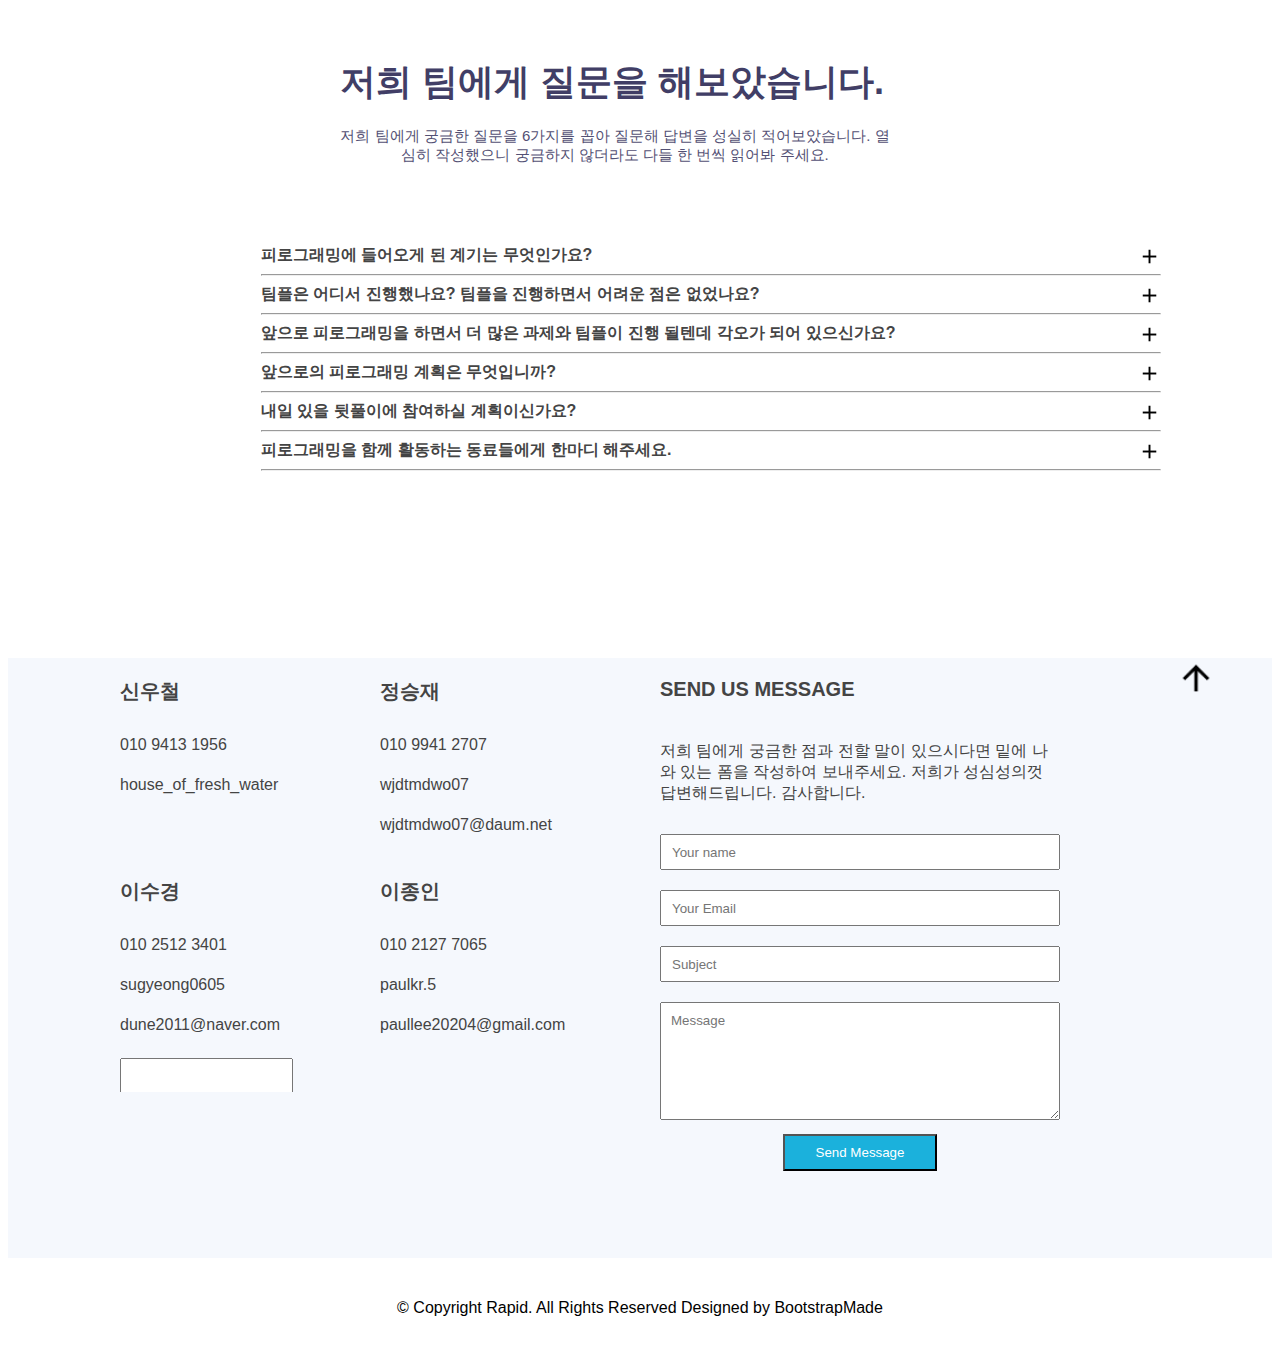
<file: 1주차 금요일 팀 과제/footer.html>
<!DOCTYPE html>
<html lang="en">
<head>
    <meta charset="UTF-8">
    <title>footer</title>
    
    <script type="text/javascript">

    var bDisplay = true;

    function doDisplay1(){
        var con1 = document.getElementById("answer1");
        
        if(con1.style.display=='block'){
            con1.style.display = 'none';
        }
        else{
            con1.style.display = 'block';
        }
    }
        
    function doDisplay2(){  
        var con2 = document.getElementById("answer2");
        
        if(con2.style.display=='block'){
            con2.style.display = 'none';
        }
        else{
            con2.style.display = 'block';
        }
    }
    function doDisplay3(){  
        var con3 = document.getElementById("answer3");
        
        if(con3.style.display=='block'){
            con3.style.display = 'none';
        }
        else{
            con3.style.display = 'block';
        }
    }
    function doDisplay4(){  
        var con4 = document.getElementById("answer4");
        if(con4.style.display=='block'){
            con4.style.display = 'none';
        }
        else{
            con4.style.display = 'block';
        }
    }
    function doDisplay5(){  
        var con5 = document.getElementById("answer5");
        
        if(con5.style.display=='block'){
            con5.style.display = 'none';
        }
        else{
            con5.style.display = 'block';
        }
    }
    function doDisplay6(){  
        var con6 = document.getElementById("answer6");

        if(con6.style.display=='block'){
            con6.style.display = 'none';
        }
        else{
            con6.style.display = 'block';
        }
    }
</script>
    <style>
        #cwrap{
            padding-top: 50px;
            width: 100%;
            height: 600px;
        }
        #top{
            margin: 0 auto;
            align-content: center;
            width: 600px;
            
        }
        #title{
            font-weight: bold;
            font-size: 36px;
            font-family: sans-serif;
            color: #413E66;
            
        }
        #scondtitle{
            text-align: center;
            width: 550px;
            font-size: 15px;
            color:#535074;
            font-family: sans-serif;
            padding: 20px 0;
            
        }
        #bottom{
            margin:60px 20%;
            align-content: center;
            
        }
        #bottom div{
            width: 900px;
            font-size: 16px;   
            font-family: sans-serif;
            font-weight: bold;
            color: #444444;
        }
        #answer1,#answer2,#answer3,#answer4,#answer5,#answer6{
            display: none;
            font-size: 10px;
            font-family: sans-serif;
        }
        div img{
            float: right;
            width: 23px;
            
        }
        #contact-us{
            color:#444444;
            font-family: sans-serif;
            background-color: #f5f8fd;
            height: 600px;
            width: 100%;
            overflow: hidden;
        }
        #conwrap{
            width: 1040px;
            margin: 0 auto;
        }
        #left{
            float: left;
            box-sizing: border-box;
            width: 50%;
            height: 600px;
/*            border: 1px solid black;*/
            overflow: hidden;
        }
        #right{
            width: 50%;
            box-sizing: border-box;
            float: right;
            height: 600px;
/*            border: 1px solid black;*/
            padding: 0 20px;
            
        }
        #content{
            height: 50%;
            line-height: 40px;
        }
        .box1 ,.box2, .box3, .box4  {
            box-sizing: border-box;
            width: 50%;
            height: 200px;
/*            border:1px solid black;*/
            float: left;
        }
        #scribe{
            height: 100px;
            width: 100%;
            float: left;
        }
        #message{
            width: 400px;
            height: 118px;
            margin: 10px 0;
            font-family: sans-serif;
            padding: 10px;
            box-sizing: border-box;
        }
        .inputbtn{
            width: 400px;
            height: 36px;
            margin: 10px 0;
            padding: 0 10px;
            box-sizing: border-box;
        }
        .btn{
            color:white;
            font-family: sans-serif;
            background-color: #1BB1DC;
            width: 153.51px;
            height: 36.8px;        
            
        }
        #sbtn{
            width: 320px;
            height: 34px;
            overflow: hidden;
        }
        .scribtn{
            width: 165px;
            height: 34px;
            float: left;
            
        }
        .scribtn2{
            width: 150px;
            height: 34px;
            color="#ffffff";
            background-color: #1BB1DC;
            float: left;
            color:white;
        }
        #cname{
            font-weight: bold;
            font-size: 20px;
            padding: 20px 0px;
        }
        #send{
            padding: 20px 0px;
            width: 400px;
        }
        #c{
            width: 400px;
            text-align: center;

        }
        #footer{
            width: 100%;
            height: 100px;
            text-align: center;
            line-height: 100px;
            font-family: sans-serif;
        }
        .up{
            position: fixed;
            right: 5%;
            width: 40px;
        }
        
    </style>
</head>
<body>
    <div id="cwrap">
        <div id="top">
            <div id="title">저희 팀에게 질문을 해보았습니다.</div>
            <div id="scondtitle">저희 팀에게 궁금한 질문을 6가지를 꼽아 질문해 답변을 성실히 적어보았습니다. 열심히 작성했으니 궁금하지 않더라도 다들 한 번씩 읽어봐 주세요.</div>
        </div>
        <div id="bottom">
            <div>피로그래밍에 들어오게 된 계기는 무엇인가요?<a href="javascript:doDisplay1();"><img src="./2x/baseline_add_black_18dp.png" alt=""></a>
            <div id="answer1">프로젝트 경험을 쌓고 팀원들과 어울리며 협업하는 법을 배우기 위해 지원하게 되었습니다.</div><hr></div>  
            <div>팀플은 어디서 진행했나요? 팀플을 진행하면서 어려운 점은 없었나요?<a href="javascript:doDisplay2();"><img src="./2x/baseline_add_black_18dp.png" alt=""></a>
            <div id="answer2">팀플은 서울대입구역 4번출구에 있는 스타벅스에서 진행되었고, 각자의 스케줄을 맞추기 어려웠습니다. </div><hr></div>
            <div>앞으로 피로그래밍을 하면서 더 많은 과제와 팀플이 진행 될텐데 각오가 되어 있으신가요?<a href="javascript:doDisplay3();"><img src="./2x/baseline_add_black_18dp.png" alt=""></a>
            <div id="answer3">그럼요. 피로그래밍으로 활동하게 된 그 순간부터 각오가 되어 있었습니다.</div><hr></div>
            <div>앞으로의 피로그래밍 계획은 무엇입니까?<a href="javascript:doDisplay4();"><img src="./2x/baseline_add_black_18dp.png" alt=""></a>
            <div id="answer4">파이썬과 html를 완벽하게 숙지하여 인공지능 사이트를 개발하는 것이 목표입니다.</div><hr></div>
            <div>내일 있을 뒷풀이에 참여하실 계획이신가요?<a href="javascript:doDisplay5();"><img src="./2x/baseline_add_black_18dp.png" alt=""></a>
            <div id="answer5">물론입니다.</div><hr></div>
            <div>피로그래밍을 함께 활동하는 동료들에게 한마디 해주세요.<a href="javascript:doDisplay6();"><img src="./2x/baseline_add_black_18dp.png" alt=""></a>
            <div id="answer6">다들 화이팅 합시다. 2020년을 열심히 살아봅시다. 화이팅!!</div><hr></div>
        </div>
    </div>
    <div id="contact-us">
       <div id="conwrap">
        <div id="left">
            <div class="box1">
                <div id="cname">신우철</div>
                <div id="content">010 9413 1956 <br/>house_of_fresh_water </div>
            </div>
            <div class="box2">
                <div id="cname">정승재</div>
                <div id="content">010 9941 2707<br/>wjdtmdwo07<br/>wjdtmdwo07@daum.net </div>
            </div>
            <div class="box3">
                <div id="cname">이수경</div>
                <div id="content">010 2512 3401<br/>sugyeong0605<br/>dune2011@naver.com </div>
            </div>
            <div class="box4">
                <div id="cname">이종인</div>
                <div id="content">010 2127 7065 <br/>paulkr.5 <br/>paullee20204@gmail.com </div>
            </div>
            <div class id="scribe">
                <div id="sbtn"><input type="text" class="scribtn"><input type="button" class="scribtn2" value="subscribe"></div>
            </div>
            
        </div>
        <div id="right">
            <div id="cname">SEND US MESSAGE</div>
            <div id="send">저희 팀에게 궁금한 점과 전할 말이 있으시다면 밑에 나와 있는 폼을 작성하여 보내주세요. 저희가 성심성의껏 답변해드립니다. 감사합니다. </div>
            
             <div><input type="text" class="inputbtn" placeholder="Your name"></div>
              <div><input type="text" class="inputbtn" placeholder="Your Email"></div>
             <div><input type="text" class="inputbtn" placeholder="Subject"></div>
            <div><textarea id="message" placeholder="Message"></textarea></div>
            <div id="c"><input type="button" class="btn" value="Send Message" ></div>
        </div>
        <a href="#about us"><img src="./2x/baseline_arrow_upward_black_18dp.png" class="up"></a>
        </div>
    </div>
    
    <div id="footer">
        © Copyright Rapid. All Rights Reserved
Designed by BootstrapMade
    </div>
</body>
</html>
</file>
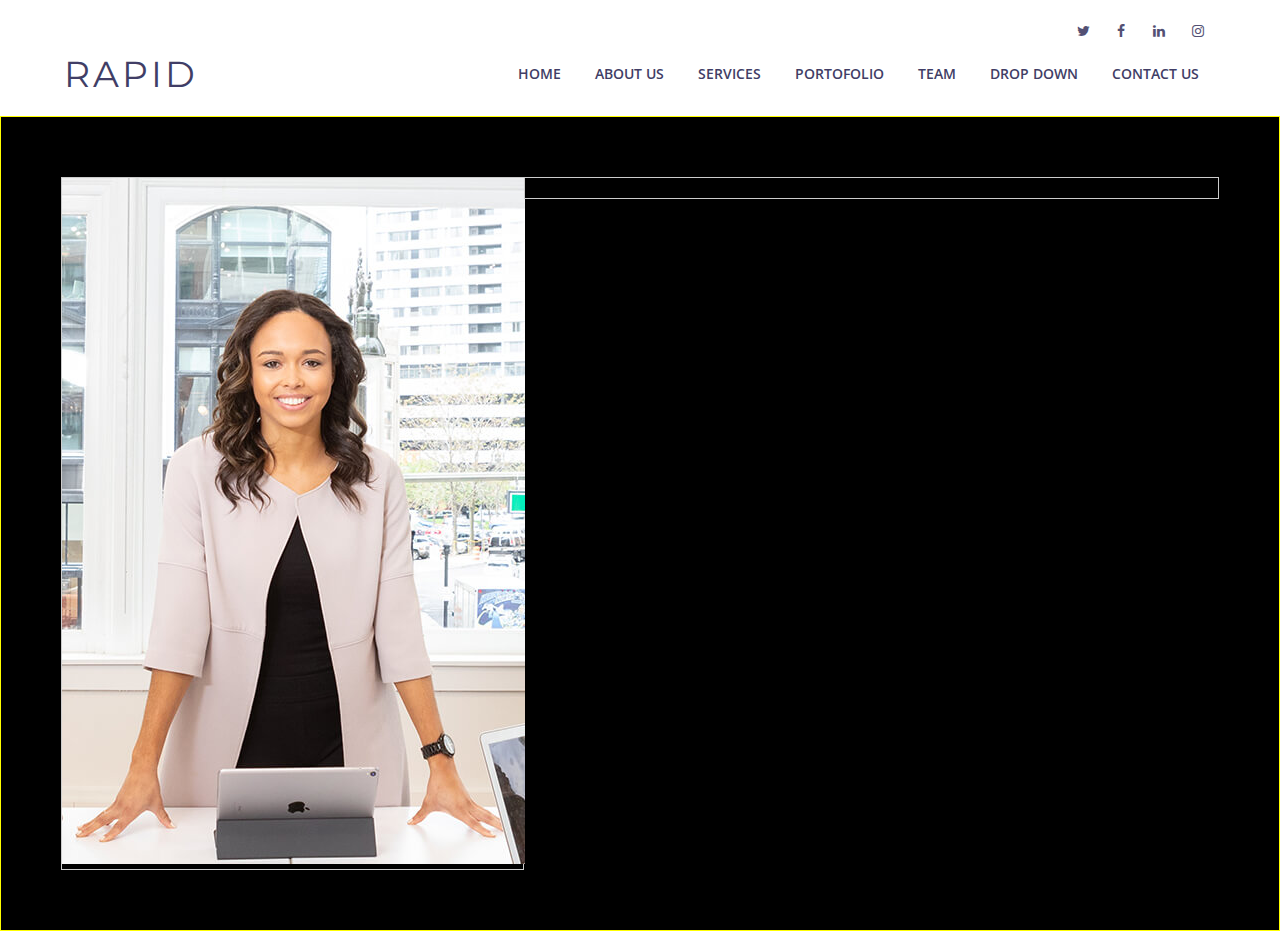
<file: 1주차 금요일 팀 과제/nothing.html>
﻿<!DOCTYPE html>

<html lang="en" xmlns="http://www.w3.org/1999/xhtml">
<head>
    <meta charset="utf-8" />
    <title></title>
    <!-- Google Fonts -->
    <link href="https://fonts.googleapis.com/css?family=Open+Sans:300,300i,400,400i,500,600,700,700i|Montserrat:300,400,500,600,700" rel="stylesheet">

    <!-- Libraries CSS Files -->
    <link href="lib/font-awesome/css/font-awesome.min.css" rel="stylesheet">
    <link href="lib/animate/animate.min.css" rel="stylesheet">
    <link href="lib/ionicons/css/ionicons.min.css" rel="stylesheet">
    <link href="lib/owlcarousel/assets/owl.carousel.min.css" rel="stylesheet">
    <link href="lib/lightbox/css/lightbox.min.css" rel="stylesheet">
    <link rel="stylesheet" href="https://cdnjs.cloudflare.com/ajax/libs/font-awesome/4.7.0/css/font-awesome.min.css">

    <style>
        * {
            margin: 0;
            padding: 0;
        }

        a {
            text-decoration: none;
            color: #413e66;
        }

        header {
            padding: 20px 0;
            width: 90%;
            margin: 0 auto;
        }

        #topbar {
            padding: 0 0 10px 0;
            font-size: 14px;
            transition: all 0.5s;
        }

            #topbar .social-links {
                text-align: right;
            }

                #topbar .social-links a {
                    color: #535074;
                    padding: 4px 12px;
                    display: inline-block;
                    line-height: 1px;
                }

                    #topbar .social-links a:hover {
                        color: #1bb1dc;
                    }

                    #topbar .social-links a:first-child {
                        border-left: 0;
                    }

        #header_pt2 {
            overflow: hidden;
        }

        #logo {
            font-family: "Montserrat", sans-serif;
            font-size: 36px;
            font-weight: 400;
            letter-spacing: 3px;
            float: left;
        }

        #header_pt2 ul {
            float: right;
        }

            #header_pt2 ul li {
                list-style: none;
                float: left;
                font-family: "Open Sans", sans-serif;
                font-size: 14px;
                margin: 2px;
                padding: 10px 15px;
                font-weight: 600;
            }

                #header_pt2 ul li:hover > a{
                    color: #1bb1dc;
                    text-decoration: none;
                }

        #content{
            width:100%;
            margin:0 auto;
            overflow:hidden;
        }

        #content1{
            overflow:hidden;
            border:1px solid yellow;
            padding:60px 60px;
            background:black;
        }

        #imagebox {
            font-family:'Poiret One';
            font-weight:bold; font-size:1.2em;
            width:40%; 
            float:left;
            border:1px solid #cccccc;
            box-sizing:border-box;
        }

        #infobox {
            font-family:'Indie Flower';
            font-weight:bold; font-size:1.2em;
            width:60%; 
            padding:10px;
            float:left;
            border:1px solid #cccccc;
            box-sizing:border-box;
        }
   
    </style>
</head>
<body>
    <header>
        <div id="topbar">
            <div class="container">
                <div class="social-links">
                    <a href="#" class="twitter"><i class="fa fa-twitter"></i></a>
                    <a href="#" class="facebook"><i class="fa fa-facebook"></i></a>
                    <a href="#" class="linkedin"><i class="fa fa-linkedin"></i></a>
                    <a href="#" class="instagram"><i class="fa fa-instagram"></i></a>
                </div>
            </div>
        </div>
        <div id="header_pt2">
            <div id="logo"><a href="#none">RAPID</a></div>
            <ul>
                <li><a href="#none">HOME</a></li>
                <li><a href="#none">ABOUT US</a></li>
                <li><a href="#none">SERVICES</a></li>
                <li><a href="#none">PORTOFOLIO</a></li>
                <li><a href="#none">TEAM</a></li>
                <li><a href="#none">DROP DOWN</a></li>
                <li><a href="#none">CONTACT US</a></li>
            </ul>
        </div>
    </header>

    <div id="content">
        <div id="content1">
            <div id="imagebox">
                <img src="img/about-img.jpg" alt="">
            </div>
            <div id="infobox">

            </div>
        </div>
    </div>
</body>
</html>
</file>
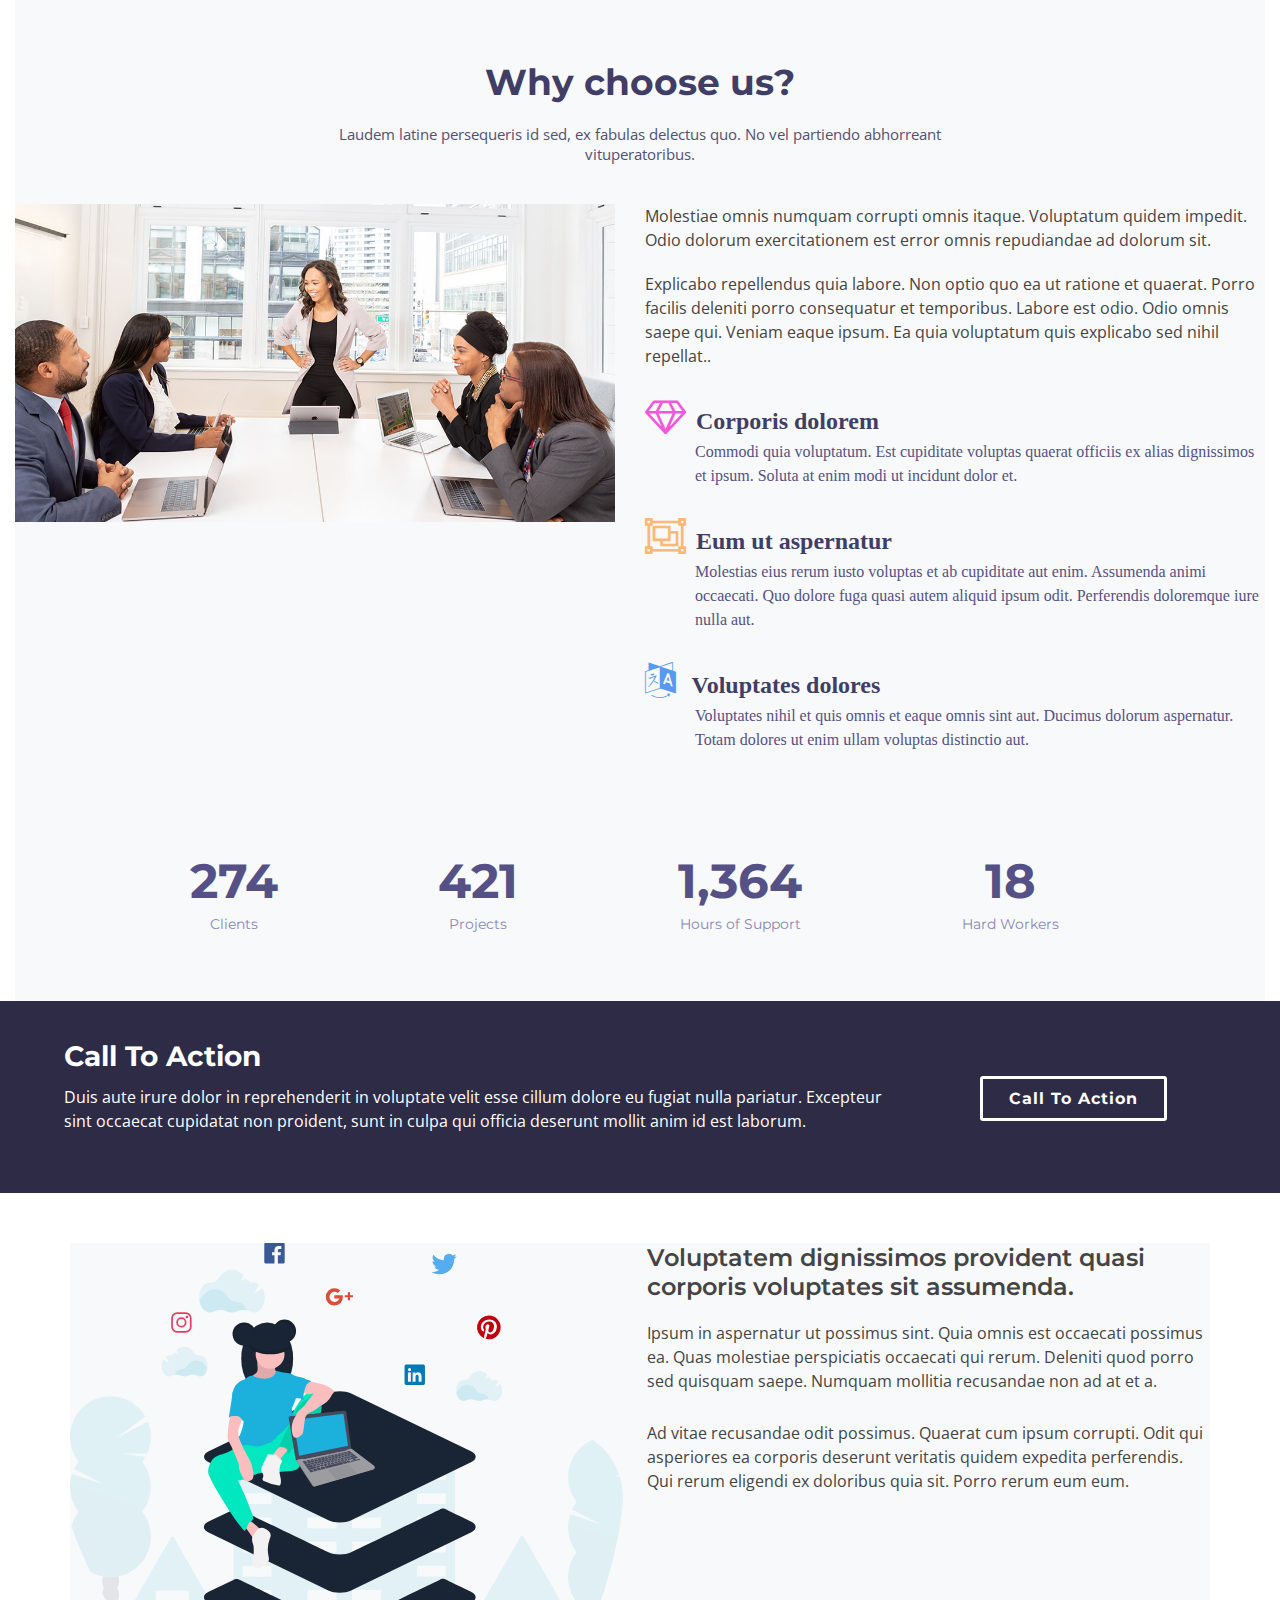
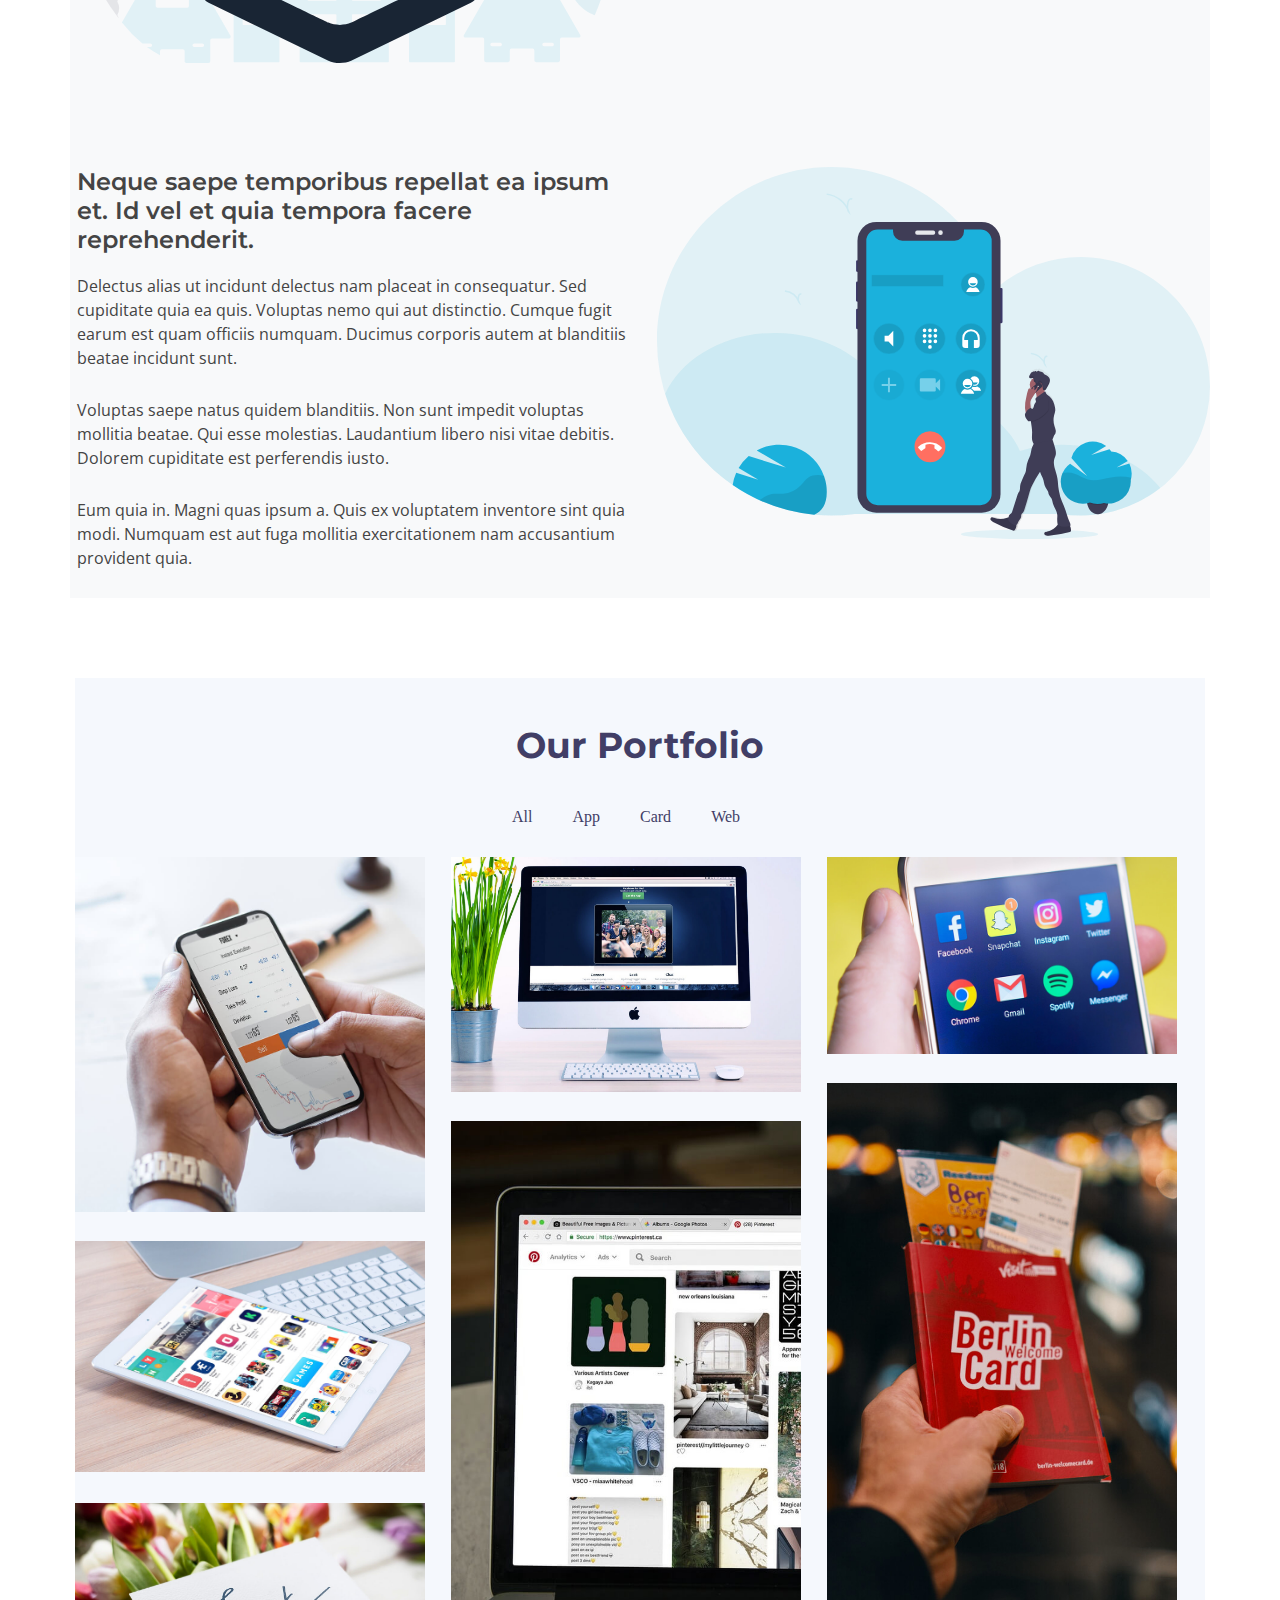
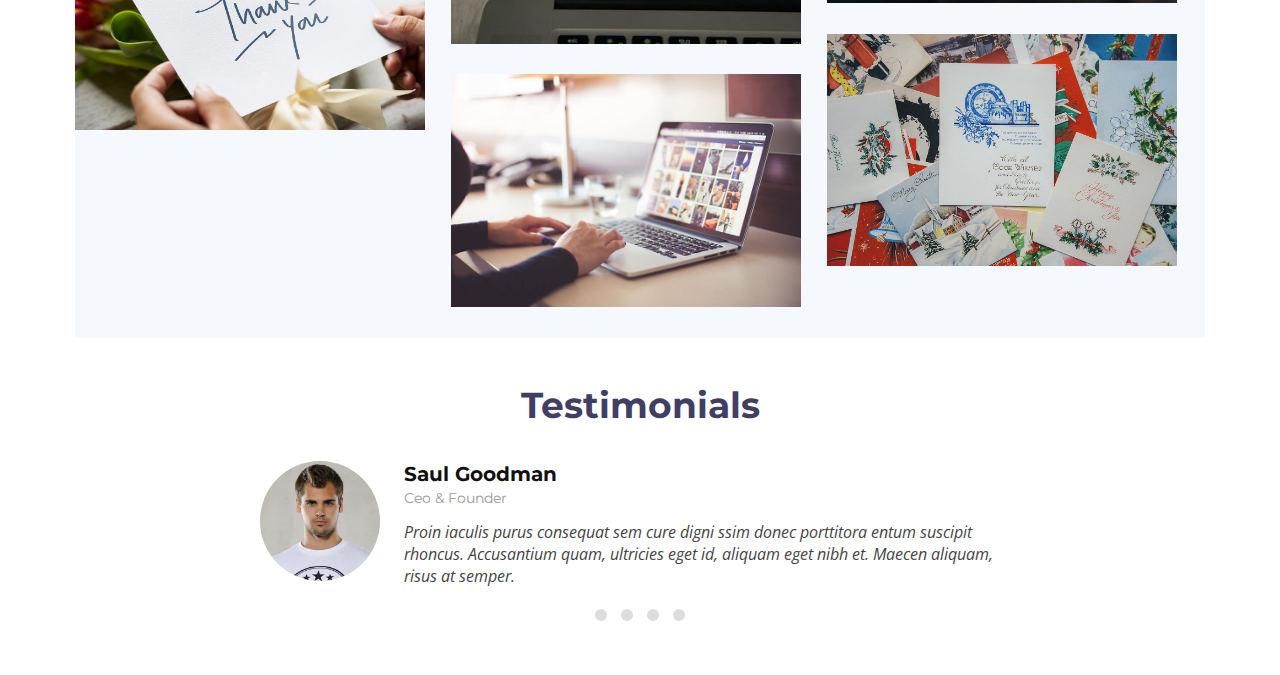
<file: 1주차 금요일 팀 과제/pt_2.html>
﻿<!DOCTYPE html>
<script>
    function change_app() {
        document.getElementById("option1").style.display = "none";
        document.getElementById("option3").style.display = "none";
        document.getElementById("option4").style.display = "none";
        document.getElementById("option2").style.display = "block";
    }

    function change_web() {
        document.getElementById("option1").style.display = "none";
        document.getElementById("option2").style.display = "none";
        document.getElementById("option3").style.display = "none";
        document.getElementById("option4").style.display = "block";
    }

    function change_card() {
        document.getElementById("option1").style.display = "none";
        document.getElementById("option2").style.display = "none";
        document.getElementById("option4").style.display = "none";
        document.getElementById("option3").style.display = "block";
    }

    function change_all() {
        document.getElementById("option2").style.display = "none";
        document.getElementById("option3").style.display = "none";
        document.getElementById("option4").style.display = "none";
        document.getElementById("option1").style.display = "block";
    }

        function change_1() {
        document.getElementById("opt2").style.display = "none";
        document.getElementById("opt3").style.display = "none";
        document.getElementById("opt4").style.display = "none";
        document.getElementById("opt1").style.display = "block";
    }

    function change_2() {
        document.getElementById("opt1").style.display = "none";
        document.getElementById("opt3").style.display = "none";
        document.getElementById("opt4").style.display = "none";
        document.getElementById("opt2").style.display = "block";
    }

    function change_3() {
        document.getElementById("opt1").style.display = "none";
        document.getElementById("opt2").style.display = "none";
        document.getElementById("opt4").style.display = "none";
        document.getElementById("opt3").style.display = "block";
    }

    function change_4() {
        document.getElementById("opt1").style.display = "none";
        document.getElementById("opt2").style.display = "none";
        document.getElementById("opt3").style.display = "none";
        document.getElementById("opt4").style.display = "block";
    }


</script>
<script type="text/javascript">

    var bDisplay = true;

    function doDisplay1() {
        var con1 = document.getElementById("answer1");

        if (con1.style.display == 'block') {
            con1.style.display = 'none';
        }
        else {
            con1.style.display = 'block';
        }
    }

    function doDisplay2() {
        var con2 = document.getElementById("answer2");

        if (con2.style.display == 'block') {
            con2.style.display = 'none';
        }
        else {
            con2.style.display = 'block';
        }
    }
    function doDisplay3() {
        var con3 = document.getElementById("answer3");

        if (con3.style.display == 'block') {
            con3.style.display = 'none';
        }
        else {
            con3.style.display = 'block';
        }
    }
    function doDisplay4() {
        var con4 = document.getElementById("answer4");
        if (con4.style.display == 'block') {
            con4.style.display = 'none';
        }
        else {
            con4.style.display = 'block';
        }
    }
    function doDisplay5() {
        var con5 = document.getElementById("answer5");

        if (con5.style.display == 'block') {
            con5.style.display = 'none';
        }
        else {
            con5.style.display = 'block';
        }
    }
    function doDisplay6() {
        var con6 = document.getElementById("answer6");

        if (con6.style.display == 'block') {
            con6.style.display = 'none';
        }
        else {
            con6.style.display = 'block';
        }
    }
</script>
<html lang="en" xmlns="http://www.w3.org/1999/xhtml">
<head>
    <meta charset="utf-8" />
    <title></title>
    <!-- Google Fonts -->
    <link href="https://fonts.googleapis.com/css?family=Open+Sans:300,300i,400,400i,500,600,700,700i|Montserrat:300,400,500,600,700" rel="stylesheet">

    <!-- Libraries CSS Files -->
    <link href="pt_2.css" rel="stylesheet" />
    <link href="lib/font-awesome/css/font-awesome.min.css" rel="stylesheet">
    <link href="lib/animate/animate.min.css" rel="stylesheet">
    <link href="lib/ionicons/css/ionicons.min.css" rel="stylesheet">
    <link href="lib/owlcarousel/assets/owl.carousel.min.css" rel="stylesheet">
    <link href="lib/lightbox/css/lightbox.min.css" rel="stylesheet">
    <link rel="stylesheet" href="https://cdnjs.cloudflare.com/ajax/libs/font-awesome/4.7.0/css/font-awesome.min.css">
</head>
<body>
    <div id="content">
        <div id="content1"> <!--WHY US SECTION-->
            <div id="heading">
                <div class="title">Why choose us?</div>
                <div class="basic_info">Laudem latine persequeris id sed, ex fabulas delectus quo. No vel partiendo abhorreant vituperatoribus.</div>
            </div>
            <div id="imagebox">
                <img src="img/why-us.jpg">
            </div>
            <div id="infobox">
                <div class="para">
                    Molestiae omnis numquam corrupti omnis itaque. Voluptatum quidem impedit. Odio dolorum exercitationem est error omnis repudiandae ad dolorum sit.<br />
                </div>
                <div class="para">
                    Explicabo repellendus quia labore. Non optio quo ea ut ratione et quaerat. Porro facilis deleniti porro consequatur et temporibus. Labore est odio. Odio omnis saepe qui. Veniam eaque ipsum. Ea quia voluptatum quis explicabo sed nihil repellat..
                </div>
                <div id="lists">
                    <div class="header">
                        <i class="fa fa-diamond" style="color: #f058dc;"></i>Corporis dolorem
                    </div>
                    <div class="info">
                        Commodi quia voluptatum. Est cupiditate voluptas quaerat officiis ex alias dignissimos et ipsum. Soluta at enim modi ut incidunt dolor et.
                    </div>
                    <div class="header">
                        <i class="fa fa-object-group" style="color: #ffb774;"></i>Eum ut aspernatur
                    </div>
                    <div class="info">
                        Molestias eius rerum iusto voluptas et ab cupiditate aut enim. Assumenda animi occaecati. Quo dolore fuga quasi autem aliquid ipsum odit. Perferendis doloremque iure nulla aut.
                    </div>
                    <div class="header">
                        <i class="fa fa-language" style="color: #589af1;"></i>  Voluptates dolores
                    </div>
                    <div class="info">
                        Voluptates nihil et quis omnis et eaque omnis sint aut. Ducimus dolorum aspernatur. Totam dolores ut enim ullam voluptas distinctio aut.
                    </div>
                </div>
            </div>
            <div id="number">
                <div class="no">
                    <div><h1>274</h1><p>Clients</p></div>
                    <div><h1>421</h1><p>Projects</p></div>
                    <div><h1>1,364</h1><p>Hours of Support</p></div>
                    <div><h1>18</h1><p>Hard Workers</p></div>
                </div>

            </div>
        </div>
        <div id="content2"> <!--CALL TO ACTION-->
            <div class="words">
                <div class="title">
                    Call To Action
                </div>
                <div class="basic_info">
                    Duis aute irure dolor in reprehenderit in voluptate velit esse cillum dolore eu fugiat nulla pariatur. Excepteur sint occaecat cupidatat non proident, sunt in culpa qui officia deserunt mollit anim id est laborum.
                </div>
            </div>
            <div class="actionbutton">
                <a href="#none">Call To Action</a>
            </div>
        </div>
        <div id="content3"> <!--FEATURES-->
            <div id="pt1">
                <div class="imagebox">
                    <img src="img/features-1.svg" alt="">
                </div>
                <div class="infobox">
                    <div class="title">
                        Voluptatem dignissimos provident quasi corporis voluptates sit assumenda.
                    </div>
                    <div class="basic_info">
                        Ipsum in aspernatur ut possimus sint. Quia omnis est occaecati possimus ea. Quas molestiae perspiciatis occaecati qui rerum. Deleniti quod porro sed quisquam saepe. Numquam mollitia recusandae non ad at et a.
                    </div>
                    <div class="basic_info">
                        Ad vitae recusandae odit possimus. Quaerat cum ipsum corrupti. Odit qui asperiores ea corporis deserunt veritatis quidem expedita perferendis. Qui rerum eligendi ex doloribus quia sit. Porro rerum eum eum.
                    </div>
                </div>
            </div>

            <div id="pt2">
                <div class="infobox">
                    <div class="title">
                        Neque saepe temporibus repellat ea ipsum et. Id vel et quia tempora facere reprehenderit.
                    </div>
                    <div class="basic_info">
                        Delectus alias ut incidunt delectus nam placeat in consequatur. Sed cupiditate quia ea quis. Voluptas nemo qui aut distinctio. Cumque fugit earum est quam officiis numquam. Ducimus corporis autem at blanditiis beatae incidunt sunt.
                    </div>
                    <div class="basic_info">
                        Voluptas saepe natus quidem blanditiis. Non sunt impedit voluptas mollitia beatae. Qui esse molestias. Laudantium libero nisi vitae debitis. Dolorem cupiditate est perferendis iusto.
                    </div>
                    <div class="basic_info">
                        Eum quia in. Magni quas ipsum a. Quis ex voluptatem inventore sint quia modi. Numquam est aut fuga mollitia exercitationem nam accusantium provident quia.
                    </div>
                </div>
                <div class="imagebox">
                    <img src="img/features-2.svg" alt="">
                </div>
            </div>
        </div>
        <div id="content4"> <!--PORTFOLIO-->
            <div id="header">
                Our Portfolio
            </div>
            <div id="menu_list">
                <div><a href="#none" onclick="change_all()">All</a></div>
                <div><a href="#none" onclick="change_app()">App</a></div>
                <div><a href="#none" onclick="change_card()">Card</a></div>
                <div><a href="#none" onclick="change_web()">Web</a></div>
            </div>
            <div id="option1">
                <div id="col_1" style="position:relative; height:1081.02px; width:350px;">
                    <div class="img_1" style="position:absolute; top:0; left:0;margin-bottom:10px;">
                        <img src="img/portfolio/app1.jpg" style="width:100%" />
                    </div>
                    <div class="img_2" style="position:absolute; top:384px; left:0;margin-bottom:10px;">
                        <img src="img/portfolio/app3.jpg" style="width:100%" />
                    </div>
                    <div class="img_3" style="position:absolute; top:646px; left:0;margin-bottom:10px;">
                        <img src="img/portfolio/card1.jpg" style="width:100%" />
                    </div>
                </div>
                <div id="col_2" style="position:relative; height:1081.02px; width:350px;">
                    <div class="img_4" style="position:absolute; top:0; left:0;margin-bottom:10px;">
                        <img src="img/portfolio/web3.jpg" style="width:100%" />
                    </div>
                    <div class="img_5" style="position:absolute; top:264px; left:0;margin-bottom:10px;">
                        <img src="img/portfolio/web2.jpg" style="width:100%" />
                    </div>
                    <div class="img_6" style="position:absolute; top:817px; left:0;margin-bottom:10px;">
                        <img src="img/portfolio/web1.jpg" style="width:100%" />
                    </div>
                </div>
                <div id="col_3" style="position:relative; height:1081.02px; width:350px;">
                    <div class="img_7" style="position:absolute; top:0; left:0;margin-bottom:10px;">
                        <img src="img/portfolio/app2.jpg" style="width:100%" />
                    </div>
                    <div class="img_8" style="position:absolute; top:226px; left:0;margin-bottom:10px;">
                        <img src="img/portfolio/card2.jpg" style="width:100%" />
                    </div>
                    <div class="img_9" style="position:absolute; top:777px; left:0;margin-bottom:10px;">
                        <img src="img/portfolio/card3.jpg" style="width:100%" />
                    </div>
                </div>
            </div>
            <div id="option2">
                <div id="col_1" style="position:relative; height:1081.02px; width:350px;">
                    <div class="img_1" style="position:absolute; top:0; left:0;margin-bottom:10px;">
                        <img src="img/portfolio/app1.jpg" style="width:100%" />
                    </div>
                </div>
                <div id="col_2" style="position:relative; height:1081.02px; width:350px;">
                    <div class="img_4" style="position:absolute; top:0; left:0;margin-bottom:10px;">
                        <img src="img/portfolio/app2.jpg" style="width:100%" />
                    </div>
                </div>
                <div id="col_3" style="position:relative; height:1081.02px; width:350px;">
                    <div class="img_7" style="position:absolute; top:0; left:0;margin-bottom:10px;">
                        <img src="img/portfolio/app3.jpg" style="width:100%" />
                    </div>
                </div>
                <div id="option2">
                    <div id="col_1" style="position:relative; height:1081.02px; width:350px;;">
                        <div class="img_1" style="position:absolute; top:0; left:0;margin-bottom:10px;">
                            <img src="img/portfolio/app1.jpg" style="width:100%" />
                        </div>
                    </div>
                    <div id="col_2" style="position:relative; height:1081.02px; width:350px;">
                        <div class="img_4" style="position:absolute; top:0; left:0;margin-bottom:10px;">
                            <img src="img/portfolio/app2.jpg" style="width:100%" />
                        </div>
                    </div>
                    <div id="col_3" style="position:relative; height:1081.02px; width:350px;">
                        <div class="img_7" style="position:absolute; top:0; left:0;margin-bottom:10px;">
                            <img src="img/portfolio/app3.jpg" style="width:100%" />
                        </div>
                    </div>
                </div>
            </div>
            <div id="option3">
                <div id="col_1" style="position:relative; height:1081.02px; width:350px;">
                    <div class="img_1" style="position:absolute; top:0; left:0;margin-bottom:10px;">
                        <img src="img/portfolio/card2.jpg" style="width:100%" />
                    </div>
                </div>
                <div id="col_2" style="position:relative; height:1081.02px; width:350px;">
                    <div class="img_4" style="position:absolute; top:0; left:0;margin-bottom:10px;">
                        <img src="img/portfolio/card1.jpg" style="width:100%" />
                    </div>
                </div>
                <div id="col_3" style="position:relative; height:1081.02px; width:350px;">
                    <div class="img_7" style="position:absolute; top:0; left:0;margin-bottom:10px;">
                        <img src="img/portfolio/card3.jpg" style="width:100%" />
                    </div>
                </div>
            </div>
            <div id="option4">
                <div id="col_1" style="position:relative; height:1081.02px; width:350px;">
                    <div class="img_1" style="position:absolute; top:0; left:0;margin-bottom:10px;">
                        <img src="img/portfolio/web3.jpg" style="width:100%" />
                    </div>
                </div>
                <div id="col_2" style="position:relative; height:1081.02px; width:350px;">
                    <div class="img_4" style="position:absolute; top:0; left:0;margin-bottom:10px;">
                        <img src="img/portfolio/web2.jpg" style="width:100%" />
                    </div>
                </div>
                <div id="col_3" style="position:relative; height:1081.02px; width:350px;">
                    <div class="img_7" style="position:absolute; top:0; left:0;margin-bottom:10px;">
                        <img src="img/portfolio/web1.jpg" style="width:100%" />
                    </div>
                </div>
            </div>
        </div>
        <div id="content5"><!--TESTMONIALS-->
            <div id="header">
                Testimonials
            </div>
            <div id="the_content">
                <div id="opt1">
                    <div class="header">
                        <img src="img/testimonial-1.jpg" />
                    </div>
                    <div class="info">
                        <h1>Saul Goodman</h1>
                        <h3>Ceo &amp; Founder</h3>
                        <p2>Proin iaculis purus consequat sem cure digni ssim donec porttitora entum suscipit rhoncus. Accusantium quam, ultricies eget id, aliquam eget nibh et. Maecen aliquam, risus at semper.</p2>
                    </div>
                </div>
                <div id="opt2">
                    <div class="header">
                        <img src="img/testimonial-2.jpg" />
                    </div>
                    <div class="info">
                        <h1>Sara Wilsson</h1>
                        <h3>Designer</h3>
                        <p2>Export tempor illum tamen malis malis eram quae irure esse labore quem cillum quid cillum eram malis quorum velit fore eram velit sunt aliqua noster fugiat irure amet legam anim culpa.</p2>
                    </div>
                </div>
                <div id="opt3">
                    <div class="header">
                        <img src="img/testimonial-3.jpg" />
                    </div>
                    <div class="info">
                        <h1>Jena Karlis</h1>
                        <h3>Store Owner</h3>
                        <p2>Enim nisi quem export duis labore cillum quae magna enim sint quorum nulla quem veniam duis minim tempor labore quem eram duis noster aute amet eram fore quis sint minim.</p2>
                    </div>
                </div>
                <div id="opt4">
                    <div class="header">
                        <img src="img/testimonial-4.jpg" />
                    </div>
                    <div class="info">
                        <h1>Matt Brandon</h1>
                        <h3>Freelancer</h3>
                        <p2>Fugiat enim eram quae cillum dolore dolor amet nulla culpa multos export minim fugiat minim velit minim dolor enim duis veniam ipsum anim magna sunt elit fore quem dolore labore illum veniam.</p2>
                    </div>
                </div>
                <div class="circles">
                    <div class="circle" onclick="change_1()"></div>
                    <div class="circle" onclick="change_2()"></div>
                    <div class="circle" onclick="change_3()"></div>
                    <div class="circle" onclick="change_4()"></div>
                </div>
            </div>
        </div>
    </div>
</body>
</html>
</file>
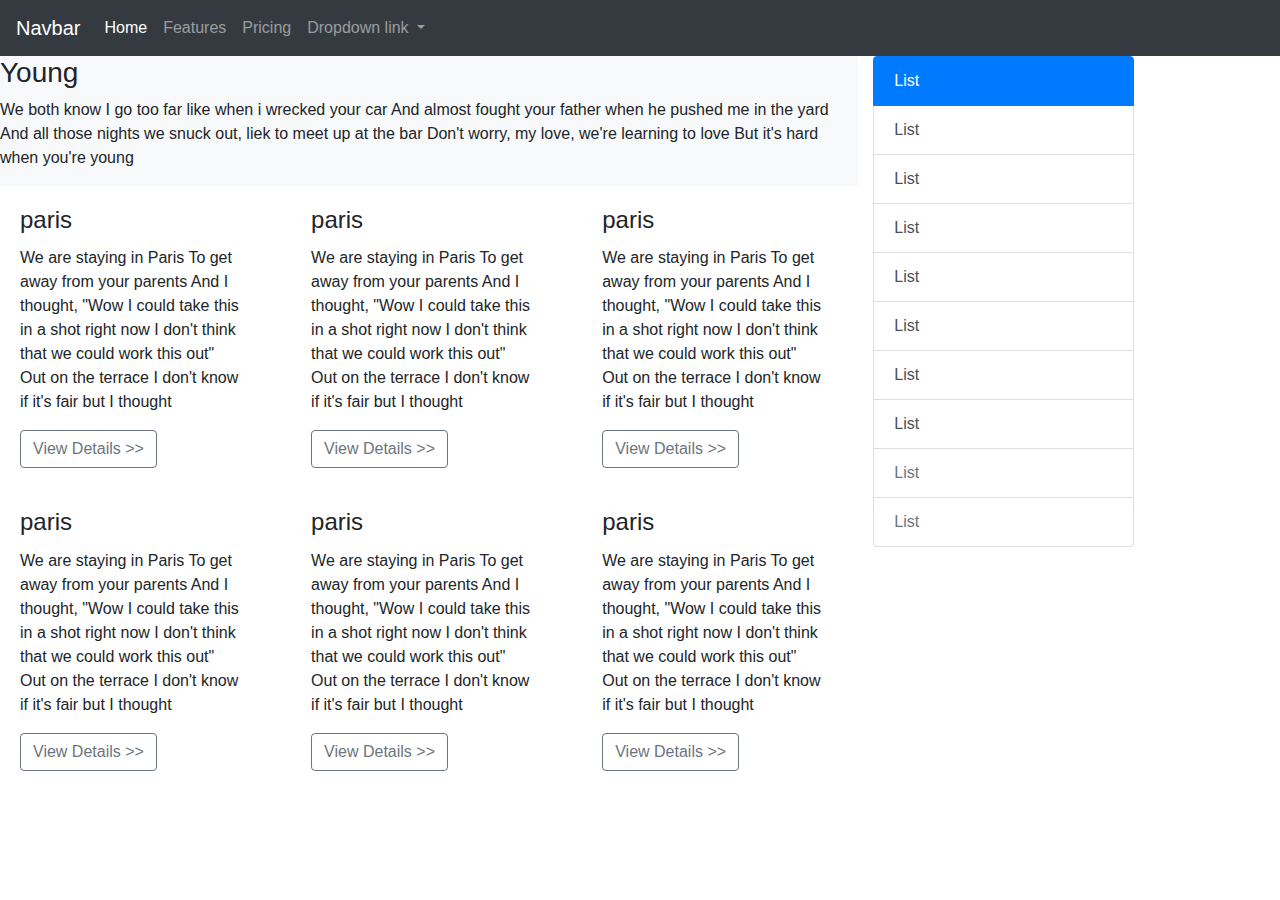
<file: 2주차 수요일 과제/young.html>
<!DOCTYPE html>
<html>
<head>
  <meta http-equiv="Content-Type" content="text/html; charset=utf-8" />
  <meta charset="UTF-8">
  <meta name="viewport" content="width=device-width">
  <link rel="stylesheet" href="https://stackpath.bootstrapcdn.com/bootstrap/4.4.1/css/bootstrap.min.css" integrity="sha384-Vkoo8x4CGsO3+Hhxv8T/Q5PaXtkKtu6ug5TOeNV6gBiFeWPGFN9MuhOf23Q9Ifjh" crossorigin="anonymous">
  <script src="https://code.jquery.com/jquery-3.4.1.slim.min.js" integrity="sha384-J6qa4849blE2+poT4WnyKhv5vZF5SrPo0iEjwBvKU7imGFAV0wwj1yYfoRSJoZ+n" crossorigin="anonymous"></script>
  <script src="https://cdn.jsdelivr.net/npm/popper.js@1.16.0/dist/umd/popper.min.js" integrity="sha384-Q6E9RHvbIyZFJoft+2mJbHaEWldlvI9IOYy5n3zV9zzTtmI3UksdQRVvoxMfooAo" crossorigin="anonymous"></script>
  <script src="https://stackpath.bootstrapcdn.com/bootstrap/4.4.1/js/bootstrap.min.js" integrity="sha384-wfSDF2E50Y2D1uUdj0O3uMBJnjuUD4Ih7YwaYd1iqfktj0Uod8GCExl3Og8ifwB6" crossorigin="anonymous"></script>
  <title>young</title>
</head>
<body>
    <nav class="navbar navbar-expand-lg navbar-dark bg-dark">
        <a class="navbar-brand" href="#">Navbar</a>
        <button class="navbar-toggler" type="button" data-toggle="collapse" data-target="#navbarSupportedContent" aria-controls="navbarSupportedContent" aria-expanded="false" aria-label="Toggle navigation">
            <span class="navbar-toggler-icon"></span>
        </button>
      
        <div class="collapse navbar-collapse" id="navbarSupportedContent">
            <ul class="navbar-nav mr-auto">
                <li class="nav-item active">
                    <a class="nav-link" href="#">Home <span class="sr-only">(current)</span></a>
                </li>
                <li class="nav-item">
                    <a class="nav-link" href="#">Features</a>
                </li>
                <li class="nav-item">
                    <a class="nav-link" href="#">Pricing</a>
                </li>
                <li class="nav-item dropdown">
                    <a class="nav-link dropdown-toggle" href="#" id="navbarDropdown" role="button" data-toggle="dropdown" aria-haspopup="true" aria-expanded="false">
                        Dropdown link
                    </a>
                    <div class="dropdown-menu" aria-labelledby="navbarDropdown">
                        <a class="dropdown-item" href="#">Action</a>
                        <a class="dropdown-item" href="#">Another action</a>
                        <div class="dropdown-divider"></div>
                        <a class="dropdown-item" href="#">Something else here</a>
                    </div>
                </li>
            </ul>
        </div>
    </nav>

    <div id="block2" class="row">
        <div id="block2_1" class="col-lg-8 col-md-8 col-sm-12 col-12">
            <div id="block2_1_row" class="row">
                <div id="block2_1_1" class="col-lg-12 col-md-12 col-sm-12 col-12 bg-light">
                    <h3>Young</h3>
                    <p>We both know I go too far like when i wrecked your car And almost fought your father when he pushed me in the yard And all those nights we snuck out, liek to meet up at the bar Don't worry, my love, we're learning to love But it's hard when you're young</p>
                </div>
                <div id="block2_1_2" class="col-lg-12 col-md-12 col-sm-12 col-12">
                    <div id="block2_1_2_row" class="row">
                        <div id="block2_1_2_1" class="col-lg-4 col-md-12 col-sm-12 col-12">
                            <div class="card border-0">
                                <div class="card-body">
                                  <h4 class="card-title">paris</h4>
                                  <p class="card-text">We are staying in Paris To get away from your parents And I thought, "Wow I could take this in a shot right now I don't think that we could work this out" Out on the terrace I don't know if it's fair but I thought</p>
                                  <a href="#" class="btn btn-outline-secondary">View Details >></a>
                                </div>
                            </div>
                        </div>
                        <div id="block2_1_2_2" class="col-lg-4 col-md-12 col-sm-12 col-12">
                            <div class="card border-0">
                                <div class="card-body">
                                  <h4 class="card-title">paris</h4>
                                  <p class="card-text">We are staying in Paris To get away from your parents And I thought, "Wow I could take this in a shot right now I don't think that we could work this out" Out on the terrace I don't know if it's fair but I thought</p>
                                  <a href="#" class="btn btn-outline-secondary">View Details >></a>
                                </div>
                            </div>
                        </div>
                        <div id="block2_1_2_3" class="col-lg-4 col-md-12 col-sm-12 col-12">
                            <div class="card border-0">
                                <div class="card-body">
                                  <h4 class="card-title">paris</h4>
                                  <p class="card-text">We are staying in Paris To get away from your parents And I thought, "Wow I could take this in a shot right now I don't think that we could work this out" Out on the terrace I don't know if it's fair but I thought</p>
                                  <a href="#" class="btn btn-outline-secondary">View Details >></a>
                                </div>
                            </div>
                        </div>
                        <div id="block2_1_2_4" class="col-lg-4 col-md-12 col-sm-12 col-12">
                            <div class="card border-0">
                                <div class="card-body">
                                  <h4 class="card-title">paris</h4>
                                  <p class="card-text">We are staying in Paris To get away from your parents And I thought, "Wow I could take this in a shot right now I don't think that we could work this out" Out on the terrace I don't know if it's fair but I thought</p>
                                  <a href="#" class="btn btn-outline-secondary">View Details >></a>
                                </div>
                            </div>
                        </div>
                        <div id="block2_1_2_5" class="col-lg-4 col-md-12 col-sm-12 col-12">
                            <div class="card border-0">
                                <div class="card-body">
                                  <h4 class="card-title">paris</h4>
                                  <p class="card-text">We are staying in Paris To get away from your parents And I thought, "Wow I could take this in a shot right now I don't think that we could work this out" Out on the terrace I don't know if it's fair but I thought</p>
                                  <a href="#" class="btn btn-outline-secondary">View Details >></a>
                                </div>
                            </div>
                        </div>
                        <div id="block2_1_2_6" class="col-lg-4 col-md-12 col-sm-12 col-12">
                            <div class="card border-0">
                                <div class="card-body">
                                  <h4 class="card-title">paris</h4>
                                  <p class="card-text">We are staying in Paris To get away from your parents And I thought, "Wow I could take this in a shot right now I don't think that we could work this out" Out on the terrace I don't know if it's fair but I thought</p>
                                  <a href="#" class="btn btn-outline-secondary">View Details >></a>
                                </div>
                            </div>
                        </div>
                    </div>
                </div>
            </div>
        </div>
        <div id="block2_2" class="col-lg-4 col-md-4 col-sm-12 col-12">
            <div id="block2_2_row" class="row">
                <div id="block2_2_1" class="col-lg-8 col-md-8 col-sm-12 col-12">
                    <div class="list-group">
                        <button type="button" class="list-group-item list-group-item-action active">
                            List
                        </button>
                        <button type="button" class="list-group-item list-group-item-action">List</button>
                        <button type="button" class="list-group-item list-group-item-action">List</button>
                        <button type="button" class="list-group-item list-group-item-action">List</button>
                        <button type="button" class="list-group-item list-group-item-action">List</button>
                        <button type="button" class="list-group-item list-group-item-action">List</button>
                        <button type="button" class="list-group-item list-group-item-action">List</button>
                        <button type="button" class="list-group-item list-group-item-action">List</button>
                        <button type="button" class="list-group-item list-group-item-action" disabled>List</button>
                        <button type="button" class="list-group-item list-group-item-action" disabled>List</button>
                    </div>
                </div>
                <div id="block2_2_2" class="col-lg-4 col-md-4 col-sm-12 col-12"></div>
            </div>
        </div>
    </div>
</body>
</html>
</file>
<file: 1주차 금요일 팀 과제/pt_2.css>
﻿
* {
    margin: 0;
    padding: 0;
}

.img-fluid {
    max-width: 100%;
    height: auto;
}

#content {
    width: 100%;
    margin: 0 auto;
}

/*style for WHY US SECTION*/
#content1 {
    overflow: hidden;
    padding: 0px;
    background: #f8f9fa;
    margin: 0px 15px;
}

    #content1 #heading {
        text-align: center;
        margin-top: 60px;
    }

        #content1 #heading .title {
            font-family: "Montserrat", sans-serif;
            font-weight: 700;
            font-size: 36px;
            color: #413e66;
            margin-bottom: 20px;
        }

        #content1 #heading .basic_info {
            text-align: center;
            margin: auto;
            font-size: 15px;
            font-family: "Open Sans", sans-serif;
            padding-bottom: 40px;
            color: #535074;
            width: 50%;
        }

    #content1 #imagebox {
        font-family: 'Poiret One';
        font-weight: bold;
        font-size: 1.2em;
        width: 48%;
        float: left;
    }

        #content1 #imagebox img {
            width: 100%;
        }

    #content1 #infobox {
        width: 52%;
        padding: 0px 0px 40px 30px;
        float: left;
        border: 1px solid none;
        box-sizing: border-box;
    }

        #content1 #infobox .para {
            color: #444;
            font-family: "Open Sans", sans-serif;
            font-weight: 400;
            font-size: 1rem;
            margin-bottom: 20px;
            text-align: left;
            line-height: 1.5;
        }

        #content1 #infobox .header {
            font-size: 24px;
            font-weight: 600;
            color: #413e66;
            margin-bottom: 5px;
        }

            #content1 #infobox .header i {
                margin-right: 10px;
                font-size: 1.5em;
            }

        #content1 #infobox .info {
            font-size: 16px;
            font-weight: 400;
            margin-left: 50px;
            line-height: 1.5;
            color: #555186;
            margin-bottom: 30px;
        }

    #content1 #lists {
        margin-top: 30px;
    }

    #content1 #number {
        width: 100%;
        overflow: hidden;
    }

        #content1 #number .no {
            text-align: center;
            width: 100%;
        }

            #content1 #number .no div {
                float: left;
                padding: 30px;
                margin-right: 100px;
                margin-bottom: 38px;
            }

                #content1 #number .no div:first-child {
                    margin-left: 145px;
                }

                #content1 #number .no div h1 {
                    font-family: "Montserrat", sans-serif;
                    font-weight: bold;
                    font-size: 48px;
                    display: block;
                    color: #555186;
                    margin-bottom: 5px;
                }

                #content1 #number .no div p {
                    font-family: "Montserrat", sans-serif;
                    font-size: 14px;
                    color: #8a87b6;
                }

/*style for CALL TO ACTION*/
#content2 {
    background-color: #2d2b46;
    overflow: hidden;
    padding: 38px 64px 40px 64px;
}

    #content2 .words {
        float: left;
        width: 73%;
    }

        #content2 .words .title {
            color: #fff;
            font-size: 28px;
            font-weight: 700;
            font-family: "Montserrat", sans-serif;
            margin-bottom: 12px;
        }

        #content2 .words .basic_info {
            color: #fff;
            font-size: 1rem;
            font-weight: 400;
            font-family: "Open Sans", sans-serif;
            line-height: 1.5;
            margin-bottom: 20px;
        }

    #content2 .actionbutton {
        float: left;
        width: 27%;
        position: relative;
    }

        #content2 .actionbutton a {
            position: absolute;
            top: 37px;
            left: 75px;
            padding: 10px 26px;
            border: 3px solid #fff;
            border-radius: 3px;
            font-family: "Montserrat", sans-serif;
            font-weight: 700;
            font-size: 16px;
            color: #ffffff;
            text-decoration: none;
            white-space: nowrap;
            letter-spacing: 1px;
        }

            #content2 .actionbutton a:hover {
                background: #1bb1dc;
                border: 3px solid #1bb1dc;
            }
/*style for FEATURES*/
#content3 {
    padding: 0px;
    background: #f8f9fa;
    margin: 50px 70px 80px 70px;
    overflow: hidden;
}

    #content3 #pt1 {
        overflow: hidden;
        margin-bottom: 100px;
    }

    #content3 .imagebox {
        float: left;
        width: 50%;
    }

        #content3 .imagebox img {
            width: 97%;
        }

    #content3 #pt2 .imagebox img {
        float: right;
    }

    #content3 .infobox {
        float: left;
        border: 1px solid none;
        box-sizing: border-box;
        width: 50%;
        padding: 0px 7px;
    }

        #content3 .infobox .title {
            font-weight: 600;
            font-size: 24px;
            font-family: "Montserrat", sans-serif;
            color: #444;
            margin-bottom: 20px;
        }

        #content3 .infobox .basic_info {
            font-size: 1rem;
            font-weight: 400;
            font-family: "Open Sans", sans-serif;
            color: #444;
            line-height: 1.5;
            margin-bottom: 28px;
        }

/*style for PORTFOLIO*/
#content4 {
    padding: 0px;
    background: #f5f8fd;
    overflow: hidden;
    margin: 0 75px;
}

    #content4 #header {
        font-size: 36px;
        color: #413e66;
        text-align: center;
        font-weight: 700;
        font-family: "Montserrat", sans-serif;
        margin: 45px 0 30px 0;
    }

    #content4 #menu_list {
        width: 100%;
        margin: 0 427px;
        overflow: hidden;
        height: 40px;
        line-height: 40px;
        margin-bottom: 20px;
    }

        #content4 #menu_list div {
            float: left;
            text-align: center;
            height: 40px;
            margin-right: 20px;
        }

            #content4 #menu_list div a {
                text-decoration: none;
                padding: 6px 10px;
                font-size: 16px;
                line-height: 20px;
                color: #413e66;
            }

                #content4 #menu_list div a:hover {
                    color: #1bb1dc;
                }

    #content4 option1 {
        position: relative;
        height: 1081.02px;
        overflow: hidden;
        display: block;
    }

    #content4 #option2 {
        position: relative;
        height: 384.792px;
        overflow: hidden;
        display: none;
    }

    #content4 #option3 {
        position: relative;
        height: 550.448px;
        overflow: hidden;
        display: none;
    }

    #content4 #option4 {
        position: relative;
        height: 553.177px;
        overflow: hidden;
        display: none;
    }

#col_1 {
    float: left;
    margin-right: 26px;
}

#col_2 {
    float: left;
    margin-right: 26px;
}

#col_3 {
    float: left;
}

/*style for TESTIMONIALS*/
#content5 {
    padding: 0px;
    background: white;
    overflow: hidden;
    margin: 0;
    position: relative;
}

    #content5 #header {
        font-size: 36px;
        color: #413e66;
        text-align: center;
        font-weight: 700;
        font-family: "Montserrat", sans-serif;
        margin: 45px 0 30px 0;
    }

    #content5 #the_content {
        width: 60%;
        margin: 0 auto 50px auto;
        overflow: hidden;
    }

        #content5 #the_content .header {
            float: left;
        }

            #content5 #the_content .header img {
                width: 120px;
                border-radius: 50%;
                border: 4px solid #fff;
                margin-right: 20px;
            }

        #content5 #the_content .info {
            float: left;
            width: 600px;
            margin-bottom: 20px;
        }

            #content5 #the_content .info h1 {
                font-size: 20px;
                font-weight: bold;
                color: #111;
                font-family: "Montserrat", sans-serif;
                margin-top: 5px;
                margin-bottom: 3px;
            }

            #content5 #the_content .info h3 {
                font-size: 14px;
                color: #999;
                font-family: "Montserrat", sans-serif;
                font-weight: 400;
                margin-bottom: 14px;
            }

            #content5 #the_content .info p2 {
                font-style: italic;
                font-family: "Open Sans", sans-serif;
                color: #444;
                font-weight: 400;
            }

    #content5 #opt1 {
        display: block;
    }

    #content5 #opt2 {
        display: none;
    }

    #content5 #opt3 {
        display: none;
    }

    #content5 #opt4 {
        display: none;
    }

    #content5 .circles {
        margin: 0 auto;
        text-align: center;
    }

        #content5 .circles .circle {
            display: inline-block;
            margin: 0 5px;
            width: 12px;
            height: 12px;
            border-radius: 50%;
            background-color: #ddd;
        }
</file>
